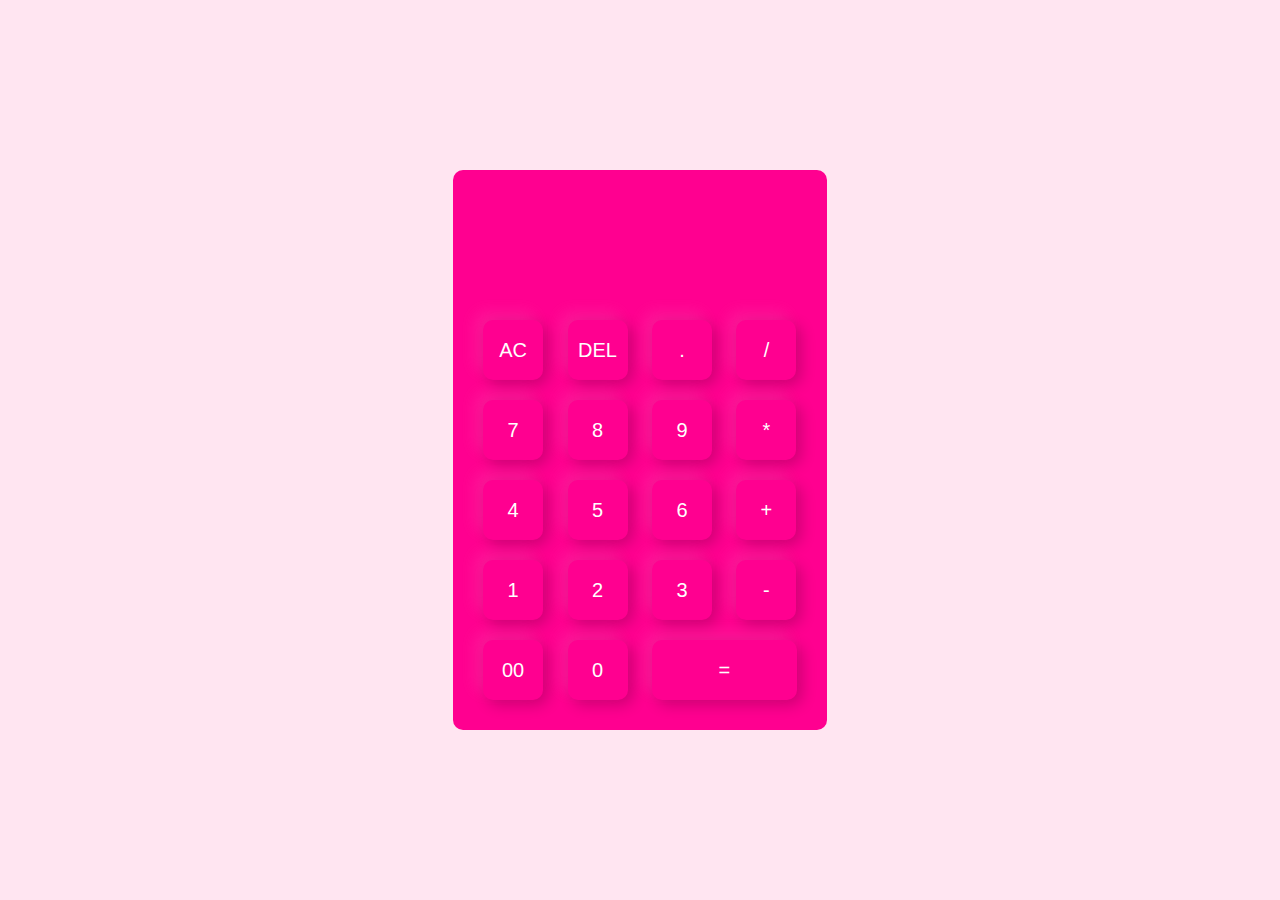
<file: index.html>
<!DOCTYPE html>
<html lang="en">
<head>
    <meta charset="UTF-8">
    <meta name="viewport" content="width=device-width, initial-scale=1.0">
    <link rel="stylesheet" href="style.css">
    <title>Calculator</title>
</head>
<body>
    <div class="container">
        <div class="calculator">
            <form>
                <div class="display">
                    <input type="text" id="display">
                </div>
                <div>
                    <input type="button" value="AC" onclick="clearDisplay()">
                    <input type="button" value="DEL" onclick="del()">
                    <input type="button" value="." onclick="appendValue('.')">
                    <input type="button" value="/" onclick="appendValue('/')">
                </div>
                <div>
                    <input type="button" value="7" onclick="appendValue('7')">
                    <input type="button" value="8" onclick="appendValue('8')">
                    <input type="button" value="9" onclick="appendValue('9')">
                    <input type="button" value="*" onclick="appendValue('*')">
                </div>
                <div>
                    <input type="button" value="4" onclick="appendValue('4')">
                    <input type="button" value="5" onclick="appendValue('5')">
                    <input type="button" value="6" onclick="appendValue('6')">
                    <input type="button" value="+" onclick="appendValue('+')">
                </div>
                <div>
                    <input type="button" value="1" onclick="appendValue('1')">
                    <input type="button" value="2" onclick="appendValue('2')">
                    <input type="button" value="3" onclick="appendValue('3')">
                    <input type="button" value="-" onclick="appendValue('-')">
                </div>
                <div>
                    <input type="button" value="00" onclick="appendValue('00')">
                    <input type="button" value="0" onclick="appendValue('0')">
                    <input type="button" value="=" class="equal" onclick="equal()">
                </div>
            </form>
        </div>
    </div>
</body>
<script src="script.js"></script>
</html>
</file>
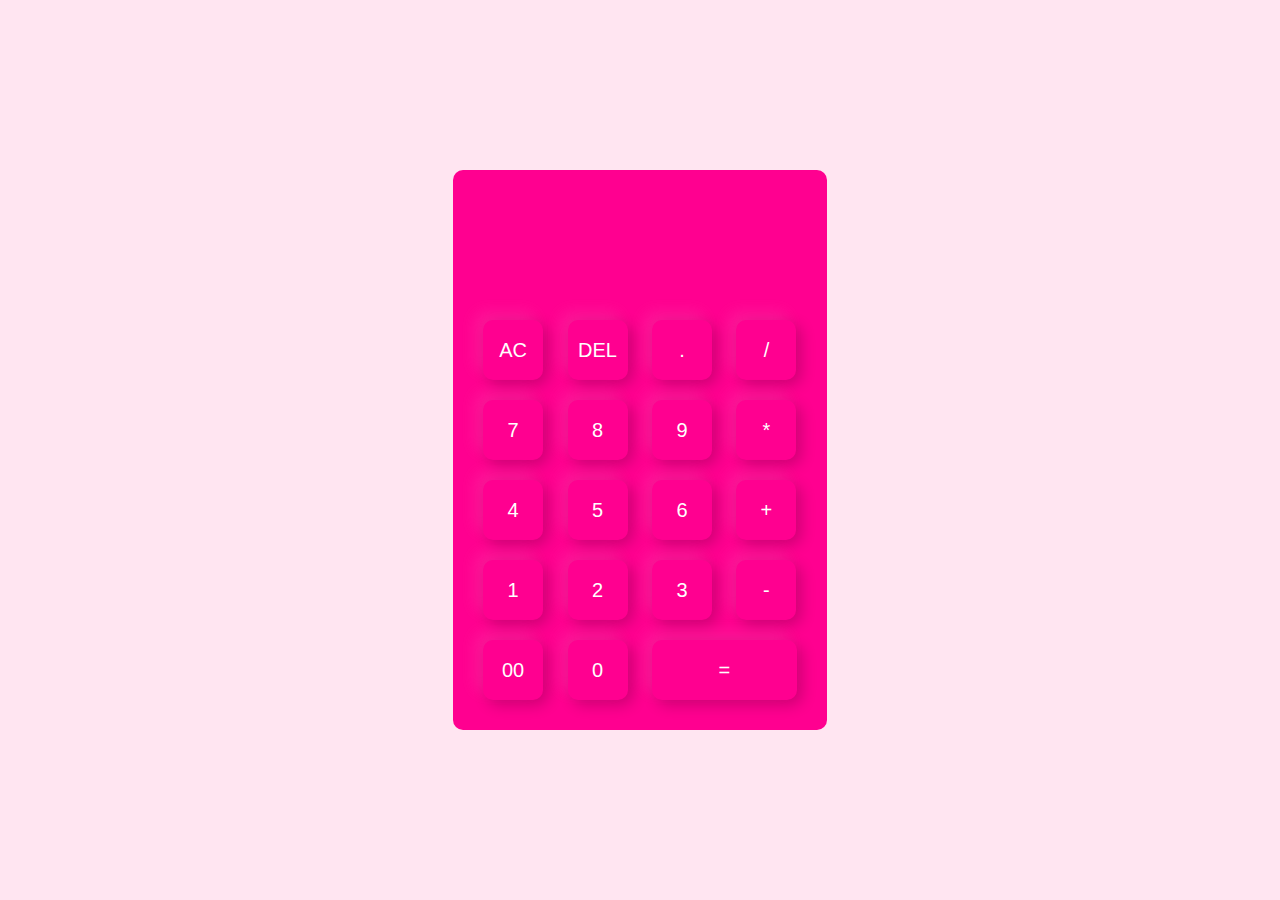
<file: calculator.html>
<!DOCTYPE html>
<html lang="en">
<head>
    <meta charset="UTF-8">
    <meta name="viewport" content="width=device-width, initial-scale=1.0">
    <link rel="stylesheet" href="style.css">
    <title>Calculator</title>
</head>
<body>
    <div class="container">
        <div class="calculator">
            <form>
                <div class="display">
                    <input type="text" id="display">
                </div>
                <div>
                    <input type="button" value="AC" onclick="clearDisplay()">
                    <input type="button" value="DEL" onclick="del()">
                    <input type="button" value="." onclick="appendValue('.')">
                    <input type="button" value="/" onclick="appendValue('/')">
                </div>
                <div>
                    <input type="button" value="7" onclick="appendValue('7')">
                    <input type="button" value="8" onclick="appendValue('8')">
                    <input type="button" value="9" onclick="appendValue('9')">
                    <input type="button" value="*" onclick="appendValue('*')">
                </div>
                <div>
                    <input type="button" value="4" onclick="appendValue('4')">
                    <input type="button" value="5" onclick="appendValue('5')">
                    <input type="button" value="6" onclick="appendValue('6')">
                    <input type="button" value="+" onclick="appendValue('+')">
                </div>
                <div>
                    <input type="button" value="1" onclick="appendValue('1')">
                    <input type="button" value="2" onclick="appendValue('2')">
                    <input type="button" value="3" onclick="appendValue('3')">
                    <input type="button" value="-" onclick="appendValue('-')">
                </div>
                <div>
                    <input type="button" value="00" onclick="appendValue('00')">
                    <input type="button" value="0" onclick="appendValue('0')">
                    <input type="button" value="=" class="equal" onclick="equal()">
                </div>
            </form>
        </div>
    </div>
</body>
<script src="script.js"></script>
</html>
</file>
<file: style.css>
*{
    margin: 0;
    padding: 0;
    font-family: 'Poppins', sans-serif;
    box-sizing: border-box;
}
.container{
    width: 100%;
    height: 100vh;
    background-color:#FFE5F1;
    display: flex;
    align-items: center;
    justify-content: center;
}
.calculator{
    background-color:#FF0090;
    padding: 20px;
    border-radius: 10px;
}

.calculator form input{
    border:0;
    outline: 0;
    width: 60px;
    height: 60px;
    border-radius: 10px;
    box-shadow:-8px -8px 15px rgba(225,225,225,0.1), 5px 5px 15px rgba(0,0,0,0.2);
    background: transparent;
    font-size: 20px;
    color: #fff;
    cursor: pointer;
    margin: 10px;

}
form .display{
    display: flex;
    justify-content: flex-end;
    margin: 20px 0;
}

form .display input{
    text-align: right;
    flex: 1;
    font-size: 45px;
    width: 20px;
    box-shadow: none;
}

form input.equal{
    width: 145px;
}
</file>
